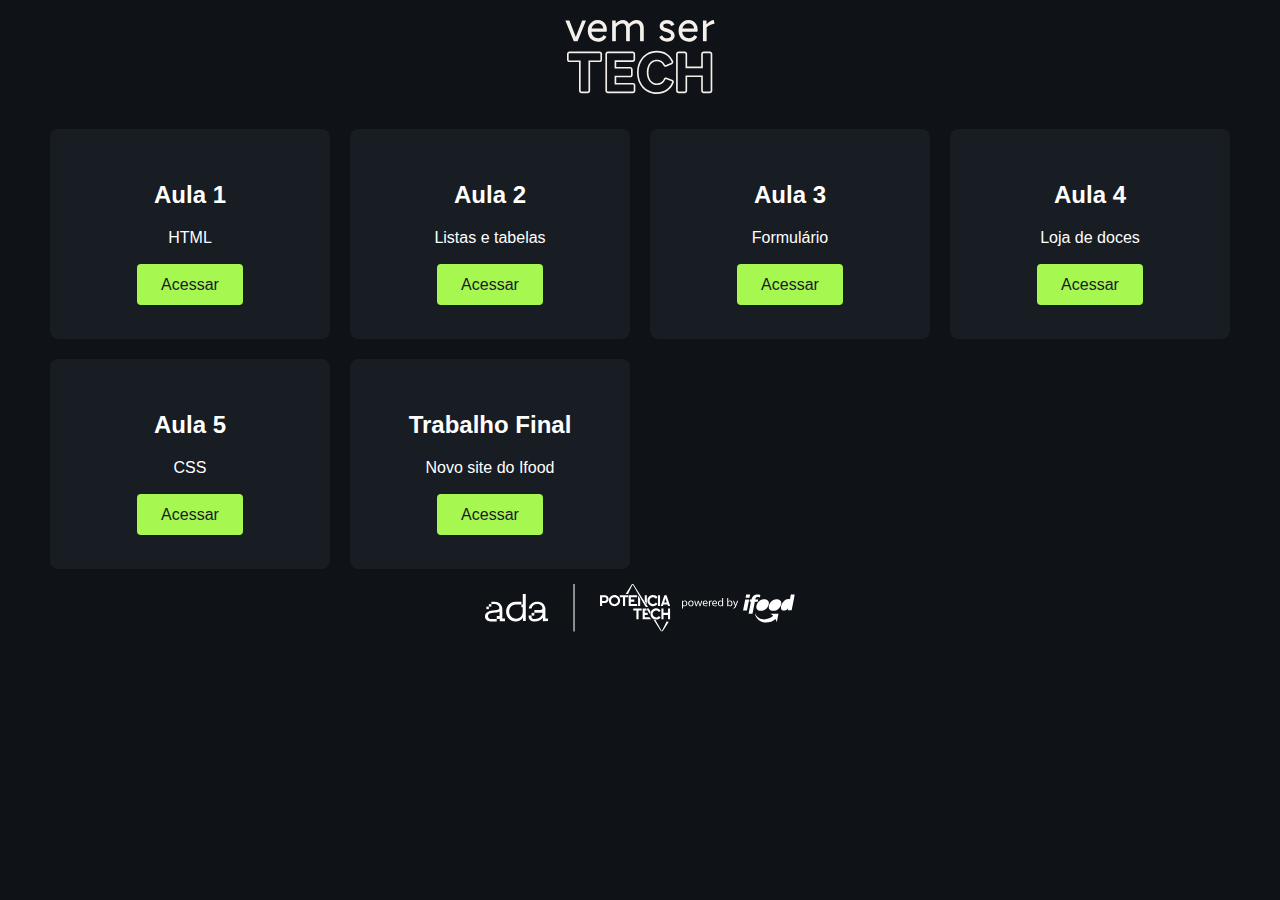
<file: index.html>
<!DOCTYPE html>
<html lang="en">
<head>
    <meta charset="UTF-8">
    <meta name="viewport" content="width=device-width, initial-scale=1.0">
    <title>Vem Ser Tech</title>
    <link rel="icon" type="image/x-icon" href=" https://lms-ada-assets.s3.sa-east-1.amazonaws.com/logo_small.svg">
    <link rel="stylesheet" href="./assets/css/style.css">
    <link rel="stylesheet" href="./assets/css/botao.css">
</head>
<body>
    <header class="header">
        <img src="./assets/images/vemsertech.svg" width="150" alt="">
    </header>
    <section class="section">
        <div class="box">
            <h2>Aula 1</h2>
            <p>HTML</p>
            <a class="botao-voltar" href="./Aula 1 - html/index.html">Acessar</a>
        </div>
        <div class="box">
            <h2>Aula 2</h2>
            <p>Listas e tabelas</p>
            <a class="botao-voltar" href="./Aula 2 - lista/lista.html">Acessar</a>
        </div>
        <div class="box">
            <h2>Aula 3</h2>
            <p>Formulário</p>
            <a class="botao-voltar" href="./Aula 3 - formulario/index.html">Acessar</a>
        </div>
        <div class="box">
            <h2>Aula 4</h2>
            <p>Loja de doces</p>
            <a class="botao-voltar" href="./Aula 4 - loja de doces/index.html">Acessar</a>
        </div>
        <div class="box">
            <h2>Aula 5</h2>
            <p>CSS</p>
            <a class="botao-voltar" href="./Aula 5 - css/index.html">Acessar</a>
        </div>
        <div class="box">
            <h2>Trabalho Final</h2>
            <p>Novo site do Ifood</p>
            <a class="botao-voltar" href="./Trabalho final/index.html">Acessar</a>
        </div>
    </section>
    <img src="assets/images/ifood.svg" alt="">
</body>
</html>
</file>
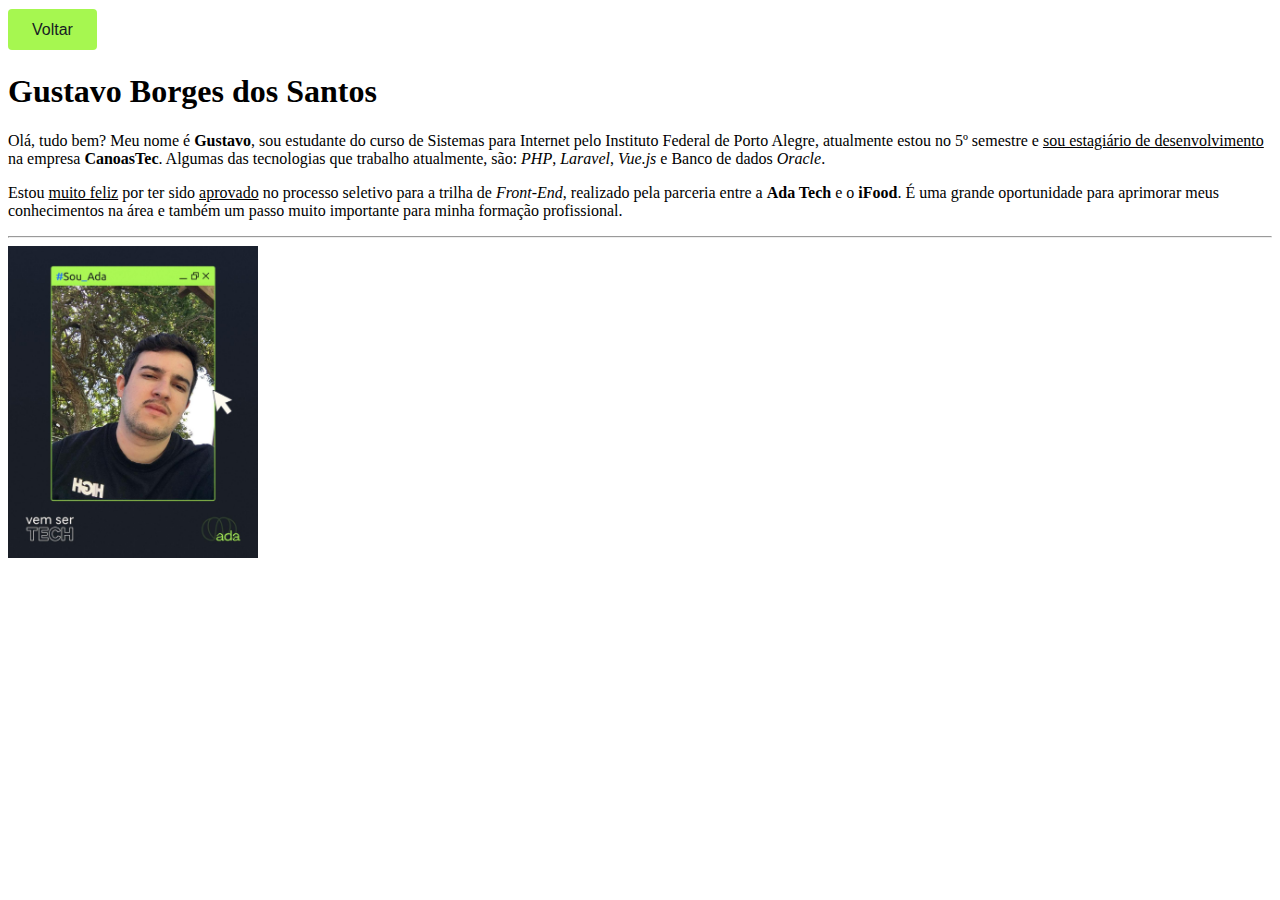
<file: Aula 1 - html/index.html>
<!DOCTYPE html>
<html lang="en">
<head>
    <meta charset="UTF-8">
    <meta name="viewport" content="width=device-width, initial-scale=1.0">
    <title>Apresentação</title>
    <link rel="icon" type="image/x-icon" href=" https://lms-ada-assets.s3.sa-east-1.amazonaws.com/logo_small.svg">

    <link rel="stylesheet" href="../assets/css/botao.css">
</head>
<body>
    <a class="botao-voltar" href="/VemSerTech/index.html">Voltar</a>
    <h1>Gustavo Borges dos Santos</h1>
    <div>
        <p>Olá, tudo bem? 
            Meu nome é <b>Gustavo</b>, sou estudante do curso de Sistemas para
            Internet pelo Instituto Federal de Porto Alegre, atualmente estou no
            5º semestre e <ins>sou estagiário de desenvolvimento</ins> na empresa <b>CanoasTec</b>. 
            Algumas das tecnologias que trabalho atualmente, são: <i>PHP</i>, <i>Laravel</i>, <i>Vue.js</i> e Banco de dados <i>Oracle</i>.
        </p>
     
        <p>
            Estou <ins>muito feliz</ins> por ter sido <ins>aprovado</ins> no processo seletivo para a trilha de <i>Front-End</i>, realizado pela parceria entre a <b>Ada Tech</b> e o <b>iFood</b>.
             É uma grande oportunidade para aprimorar meus conhecimentos na área e também um passo muito importante para minha formação profissional.
        </p>
        <hr>
        <a href="https://www.linkedin.com/in/ogustavoborges/" target="_blank"><b></b></a>
    </div>
    <div>
        <img src="imagem.jpg" width="250" alt="">
    </div>

</body>
</html>
</file>
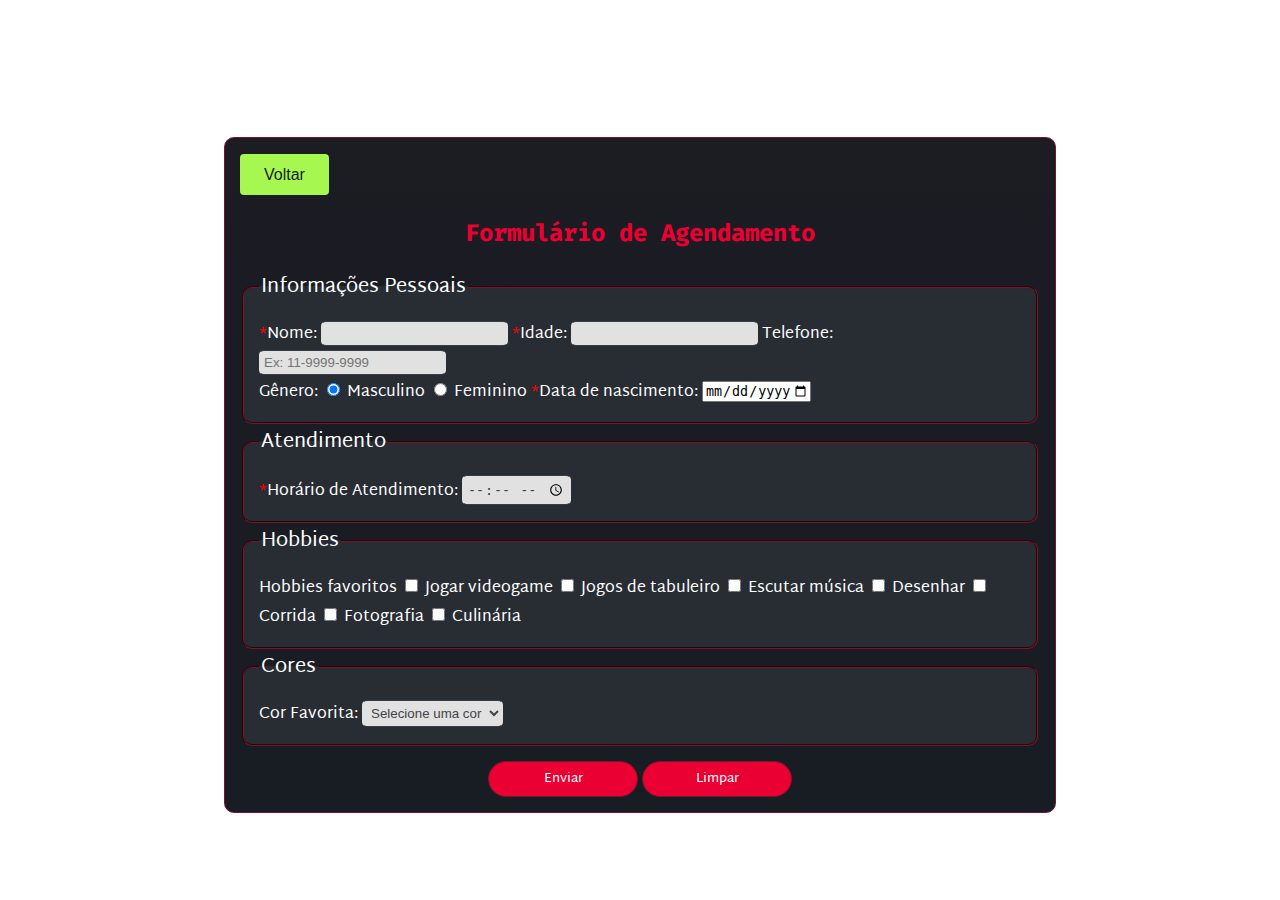
<file: Aula 3 - formulario/index.html>
<!DOCTYPE html>
<html lang="en">
  <head>
    <meta charset="UTF-8" />
    <meta name="viewport" content="width=device-width, initial-scale=1.0" />
    <title>Formulário</title>
    <link rel="icon" type="image/x-icon" href=" https://lms-ada-assets.s3.sa-east-1.amazonaws.com/logo_small.svg">

    <link rel="stylesheet" href="style.css" />
    <link rel="stylesheet" href="../assets/css/botao.css">
    <link rel="preconnect" href="https://fonts.googleapis.com" />
    <link rel="preconnect" href="https://fonts.gstatic.com" crossorigin />
    <link
      href="https://fonts.googleapis.com/css2?family=Martel+Sans&display=swap"
      rel="stylesheet"
    />
    <link rel="preconnect" href="https://fonts.googleapis.com" />
    <link rel="preconnect" href="https://fonts.gstatic.com" crossorigin />
    <link
      href="https://fonts.googleapis.com/css2?family=Fira+Code&display=swap"
      rel="stylesheet"
    />
  </head>
  <body>
    <section class="container">
      <a class="botao-voltar" href="/VemSerTech/index.html">Voltar</a>
 
      <h2 class="titulo">Formulário de Agendamento</h2>
      <form method="get">
        <fieldset>
          <legend>Informações Pessoais</legend>

          <div>
            <label for="nome"><span class="obrigatorio">*</span>Nome:</label>
            <input class="input" type="text" id="nome" name="nome" required />
            <label for="idade"><span class="obrigatorio">*</span>Idade:</label>
            <input
              class="input"
              type="number"
              id="idade"
              name="idade"
              min="18"
              step="1"
            />
            <label for="telefone">Telefone:</label>
            <input
              class="input"
              type="text"
              id="telefone"
              name="telefone"
              pattern="[0-9]{2}-[9]{1}[0-9]{3}-[0-9]{4}"
              placeholder="Ex: 11-9999-9999"
              required
            />
          </div>

          <div></div>

          <div></div>

          <label for="genero">Gênero:</label>
          <input type="radio" name="genero" value="masculino" checked />
          Masculino
          <input type="radio" name="genero" value="feminino" /> Feminino

          <label for="data-nascimento"
            ><span class="obrigatorio">*</span>Data de nascimento:
          </label>
          <input
            type="date"
            name="data-nascimento"
            min="1900-01-01"
            max="2005-01-01"
            required
          />
        </fieldset>

        <fieldset>
          <legend>Atendimento</legend>
          <label for="horario"
            ><span class="obrigatorio">*</span>Horário de Atendimento:</label
          >
          <input
            class="input"
            type="time"
            name="hora"
            min="07:00"
            max="17:00"
            required
          />
        </fieldset>

        <fieldset>
          <legend>Hobbies</legend>
          <label for="hobbies">Hobbies favoritos</label>
          <input type="checkbox" name="hobbies" id="jogar" value="jogar" />
          <label for="jogar">Jogar videogame</label>
          <input
            type="checkbox"
            name="hobbies"
            id="tabuleiro"
            value="tabuleiro"
          />
          <label for="tabuleiro">Jogos de tabuleiro</label>
          <input type="checkbox" name="hobbies" id="musica" value="musica" />
          <label for="musica">Escutar música</label>
          <input
            type="checkbox"
            name="hobbies"
            id="desenhar"
            value="desenhar"
          />
          <label for="desenhar">Desenhar</label>
          <input type="checkbox" name="hobbies" id="corrida" value="corrida" />
          <label for="corrida">Corrida</label>
          <input
            type="checkbox"
            name="hobbies"
            id="fotografia"
            value="fotografia"
          />
          <label for="fotografia">Fotografia</label>
          <input
            type="checkbox"
            name="hobbies"
            id="culinaria"
            value="culinaria"
          />
          <label for="culinaria">Culinária</label>
        </fieldset>

        <fieldset>
          <legend>Cores</legend>

          <label for="cor">Cor Favorita:</label>
          <select class="input" name="cores" id="cores">
            <option value="">Selecione uma cor</option>
            <option value="Vermelho">Vermelho</option>
            <option value="Verde">Verde</option>
            <option value="Amarelo">Amarelo</option>
            <option value="Branco">Branco</option>
            <option value="Preto">Preto</option>
            <option value="Azul">Azul</option>
            <option value="">Roxo</option>
          </select>
        </fieldset>
        <div class="botoes">
          <input class="botao" type="submit" value="Enviar" />
          <input class="botao" type="reset" value="Limpar" />
        </div>
      </form>
    </section>
  </body>
</html>
</file>
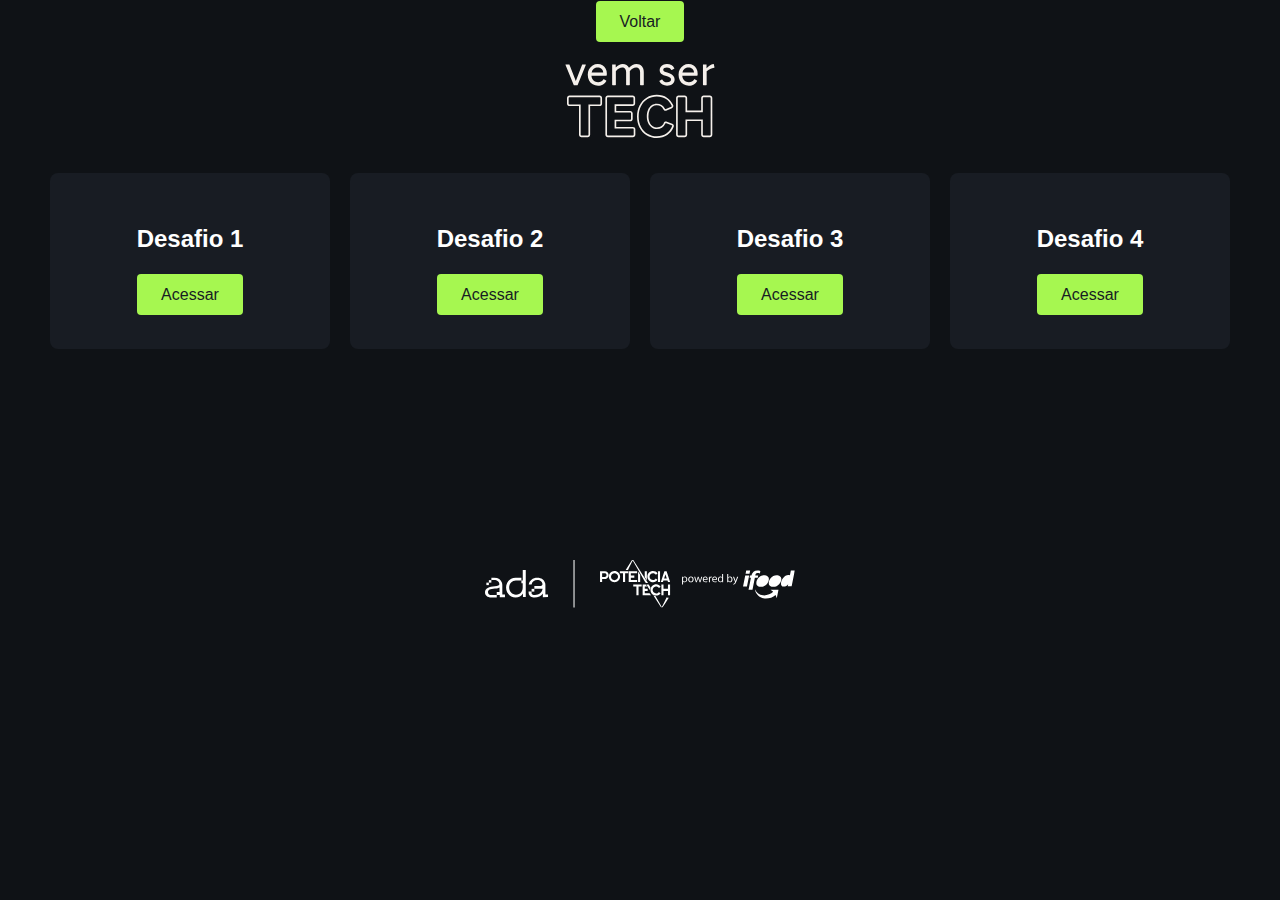
<file: Aula 5 - css/index.html>
<!DOCTYPE html>
<html lang="en">
<head>
    <meta charset="UTF-8">
    <meta name="viewport" content="width=device-width, initial-scale=1.0">
    <title>Desafios</title>
    <link rel="icon" type="image/x-icon" href=" https://lms-ada-assets.s3.sa-east-1.amazonaws.com/logo_small.svg">
    <link rel="stylesheet" href="../assets/css/style.css">
    <link rel="stylesheet" href="../assets/css/botao.css">
</head>
<body>
    <a class="botao-voltar" href="/VemSerTech/index.html">Voltar</a>
    <header class="header">
        <img src="../assets/images/vemsertech.svg" width="150" alt="">
    </header>
    <section class="section">
        <div class="box">
            <h2>Desafio 1</h2>
            <a class="botao-voltar" href="desafio 1/desafio1.html">Acessar</a>
        </div>
        <div class="box">
            <h2>Desafio 2</h2>
            <a class="botao-voltar" href="desafio 2/desafio2.html">Acessar</a>
        </div>
        <div class="box">
            <h2>Desafio 3</h2>
            <a class="botao-voltar" href="desafio 3/desafio3.html">Acessar</a>
        </div>
        <div class="box">
            <h2>Desafio 4</h2>
            <a class="botao-voltar" href="desafio 4/desafio4.html">Acessar</a>
        </div>
    </section>
    <img src="../assets/images/ifood.svg" alt="">
</body>
</html>
</file>
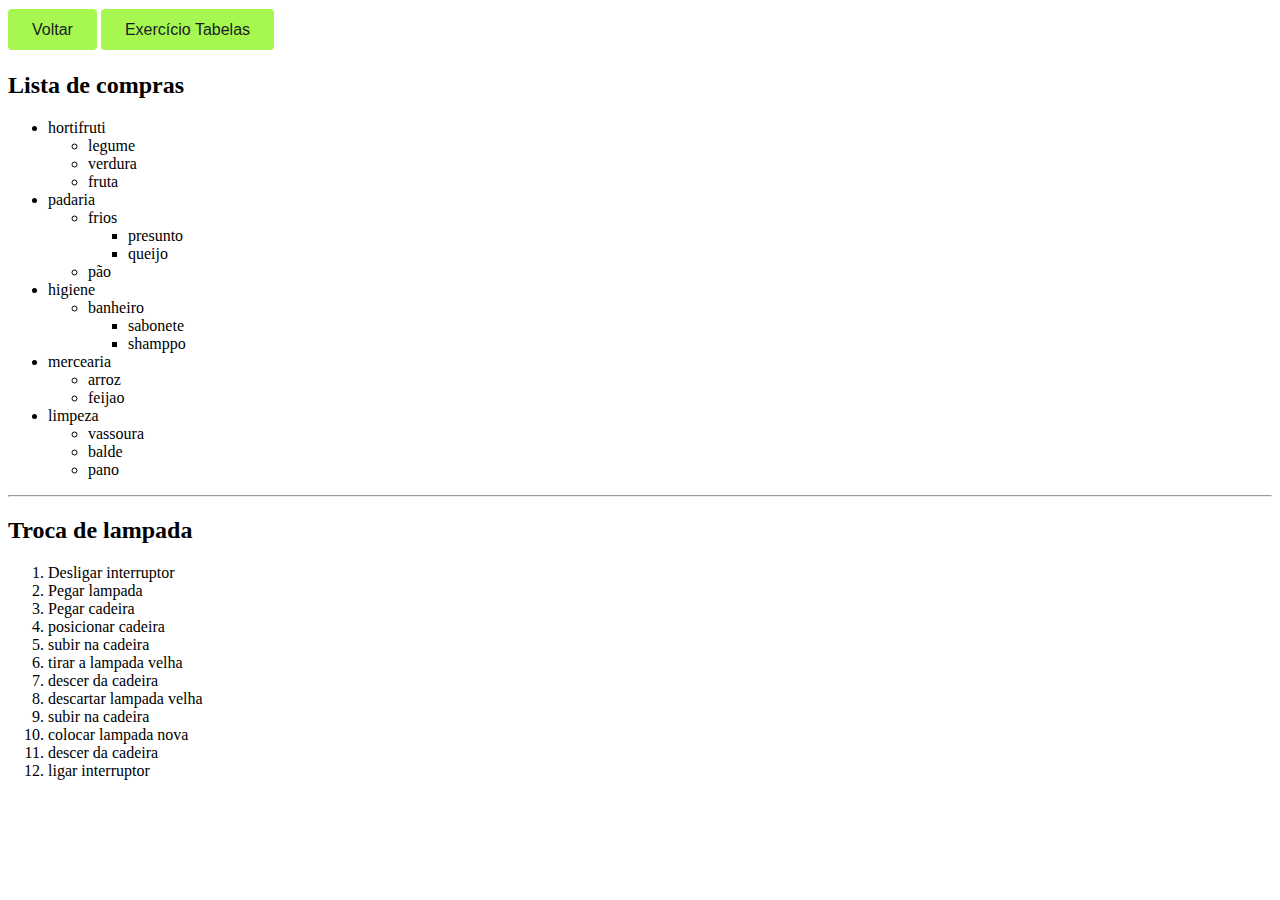
<file: Aula 2 - lista/lista.html>
<!DOCTYPE html>
<html lang="en">
<head>
    <meta charset="UTF-8">
    <meta name="viewport" content="width=device-width, initial-scale=1.0">
    <title>Lista</title>
    <link rel="icon" type="image/x-icon" href=" https://lms-ada-assets.s3.sa-east-1.amazonaws.com/logo_small.svg">

    <link rel="stylesheet" href="../assets/css/botao.css">

   
</head>
<body>
    <a class="botao-voltar" href="/VemSerTech/index.html">Voltar</a>
    <a class="botao-voltar" href="tabela.html">Exercício Tabelas</a>
    <h2>Lista de compras</h2>
<ul type="A">
    <li>hortifruti</li>
    <ul>
        <li>legume</li>
        <li>verdura</li>
        <li>fruta</li>
    </ul>
    <li>padaria</li>
        <ul>
            <li>frios</li>
            <ul>
                <li>presunto</li>
                <li>queijo</li>
            </ul>
            <li>pão</li>
        </ul>
    <li>higiene</li>
    <ul>
        <li>banheiro</li>
        <ul>
            <li>sabonete</li>
            <li>shamppo</li>
        </ul>

    </ul>
    <li>mercearia</li>
        <ul>
            <li>arroz</li>
            <li>feijao</li>

        </ul>
    <li>limpeza</li>
        <ul>
            <li>vassoura</li>
            <li>balde</li>
            <li>pano</li>
        </ul>
</ul>

<hr>

<h2>Troca de lampada</h2>
<ol>
    <li>Desligar interruptor</li>
    <li>Pegar lampada</li>
    <li>Pegar cadeira</li>
    <li>posicionar cadeira</li>
    <li>subir na cadeira</li>
    <li>tirar a lampada velha</li>
    <li>descer da cadeira</li>
    <li>descartar lampada velha</li>
    <li>subir na cadeira</li>
    <li>colocar lampada nova</li>
    <li>descer da cadeira</li>
    <li>ligar interruptor</li>
</ol>
</body>
</html>
</file>
<file: assets/css/style.css>
body{
    margin: 0;
    padding: 0;
    box-sizing: border-box;
    background-color: rgb(15, 18, 22);
    height: 100vh;
    text-align: center;
}

.header{
  padding: 20px 0;
  display: flex;
  justify-content: center;
  align-items: center;
  margin-bottom: 15px;
}

.section{
    display: grid;
    gap: 20px;
    grid-template-columns: 2fr 2fr 2fr 2fr;
    grid-template-rows: 1fr 1fr;
    padding:  0 50px 15px 50px;
}

.box{
    background: rgb(24, 28, 35);
    border-radius: 8px;
    color: white;
    font-family: Ubuntu, sans-serif;
    padding: 2rem 1.5rem;
    transition: all 300ms ease-in-out 0s;
    max-width: 374px;
    text-align: center;
}
</file>
<file: assets/css/botao.css>
.botao-voltar{
    text-decoration: none;
    font-family: Ubuntu, sans-serif;
    color: rgb(24, 28, 35);
    padding: 0.75rem 1.5rem;
    line-height: 2.75rem;
    border-radius: 4px;
    background-color: rgb(166, 247, 80);
}

.botao-voltar:hover{
    color: white;
    font-weight: 700;
    background-color: rgb(97, 138, 53);

}
</file>
<file: Aula 3 - formulario/style.css>
body{
    margin: 0;
    padding: 0;
    display: flex;
    align-items: center;
    justify-content: center;
    font-family: 'Martel Sans', sans-serif;
    height: 100vh;

}

:root{
  --vermelho: rgb(235, 0, 51);
  --vermelho-escuro:  rgb(121, 21, 42);
}

.container{
    margin-top: 50px;
    width: 800px;
    height: auto;
    background: linear-gradient(rgb(28, 28, 35) 0%, rgb(24, 28, 35) 99%);
    color: white;
    border-radius: 10px;
    padding: 15px;
    border: 1px solid var(--vermelho-escuro);
}

.titulo{
    text-align: center;
    font-family: "Fira Code";
    color: var(--vermelho);
}

fieldset{
    padding: 15px;
    background: rgb(40, 44, 51);
    border-color: var(--vermelho-escuro);
    border-radius: 10px;
}

legend{
    font-weight: 400;
    font-size: 20px;
}

.input{
    padding: 4px;
    background-color: rgb(225, 225, 225);
    color: rgb(66, 68, 71);
    border: 1px solid transparent;
    border-color: rgb(56, 60, 68) transparent;
    border-radius: 5px;
}

.botoes{
    margin-top: 15px;
    text-align: center;
}

.botao{
    font-family: 'Martel Sans', sans-serif;
    padding: 5px 29px;
    width: 150px;
    font-weight: 400;
    color: white;
    background-color: var(--vermelho);
    border: 1px solid transparent;
    border-color: var(--vermelho-escuro);
    border-radius: 25px;
    cursor: pointer;

}

.botao:hover{
    background-color: rgb(150, 11, 41); 
}

.obrigatorio{
    color: red;
}
</file>
